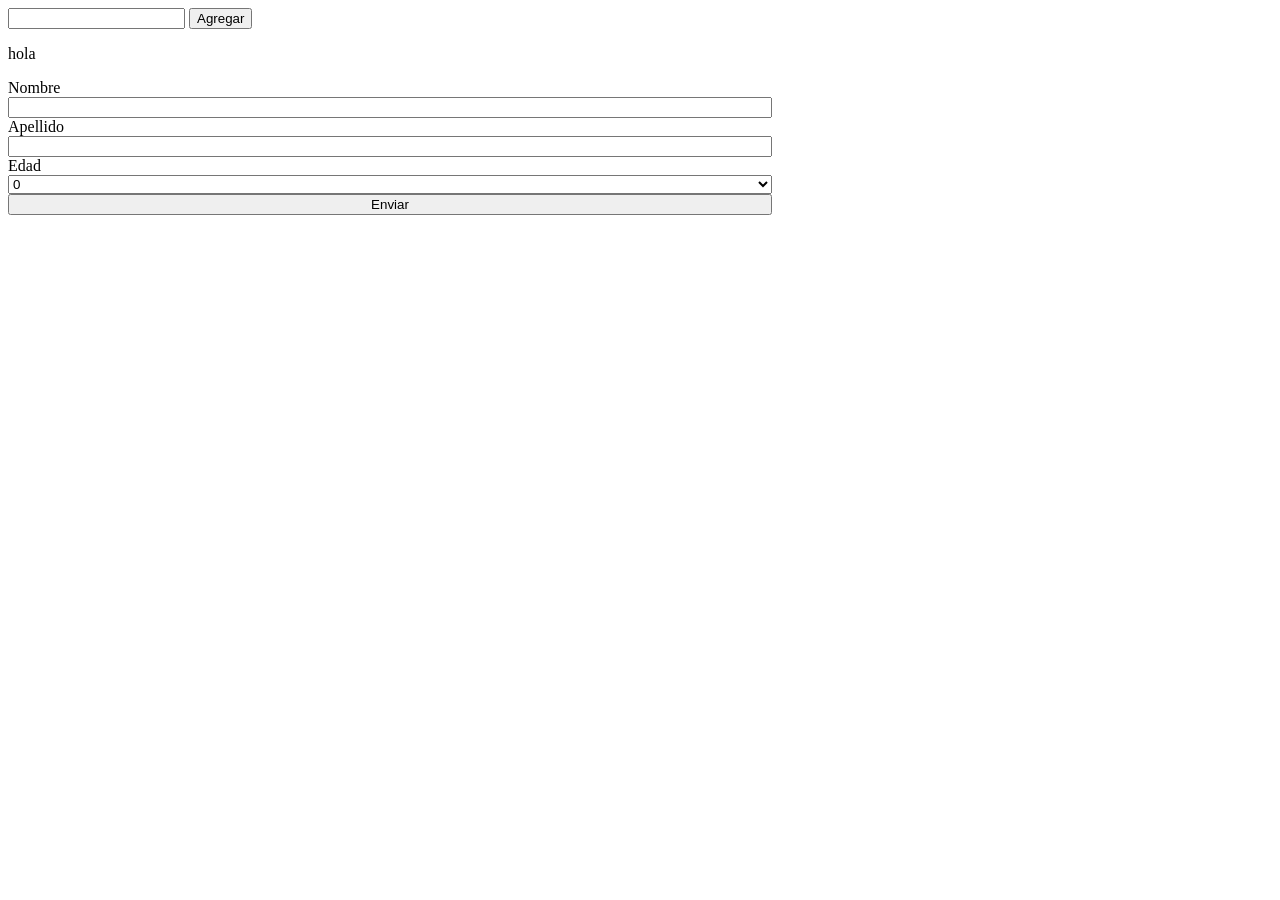
<file: teoria/index.html>
<!DOCTYPE html>
<html lang="en">
<head>
    <link rel="stylesheet" href="style.css">
    <meta charset="UTF-8">
    <meta name="viewport" content="width=device-width, initial-scale=1.0">
    <title>Document</title>
</head>
<body>
        <input id = "nombres" type="text">
        <button id = "agregar" > Agregar </button>
        <ul id = "listaNombres">

        </ul>


    
    <p id = "parrafo"> que onda</p>
    <form action="" class = "formulario">
        <label for="nombreF">Nombre</label>
        <input type="text" id = "nombreF">
        <label for="apellidoF">Apellido</label>
        <input type="text" id = "apellidoF">
        <label for=""></label>
        <label for="edad">Edad</label>
        <select name="" id="edadF"></select>
        <button id = "botonF">Enviar</button>
    </form>
    <div id = "tarjetas">

    </div>
    <script src = "app.js"> </script>
</body>

</html>
</file>
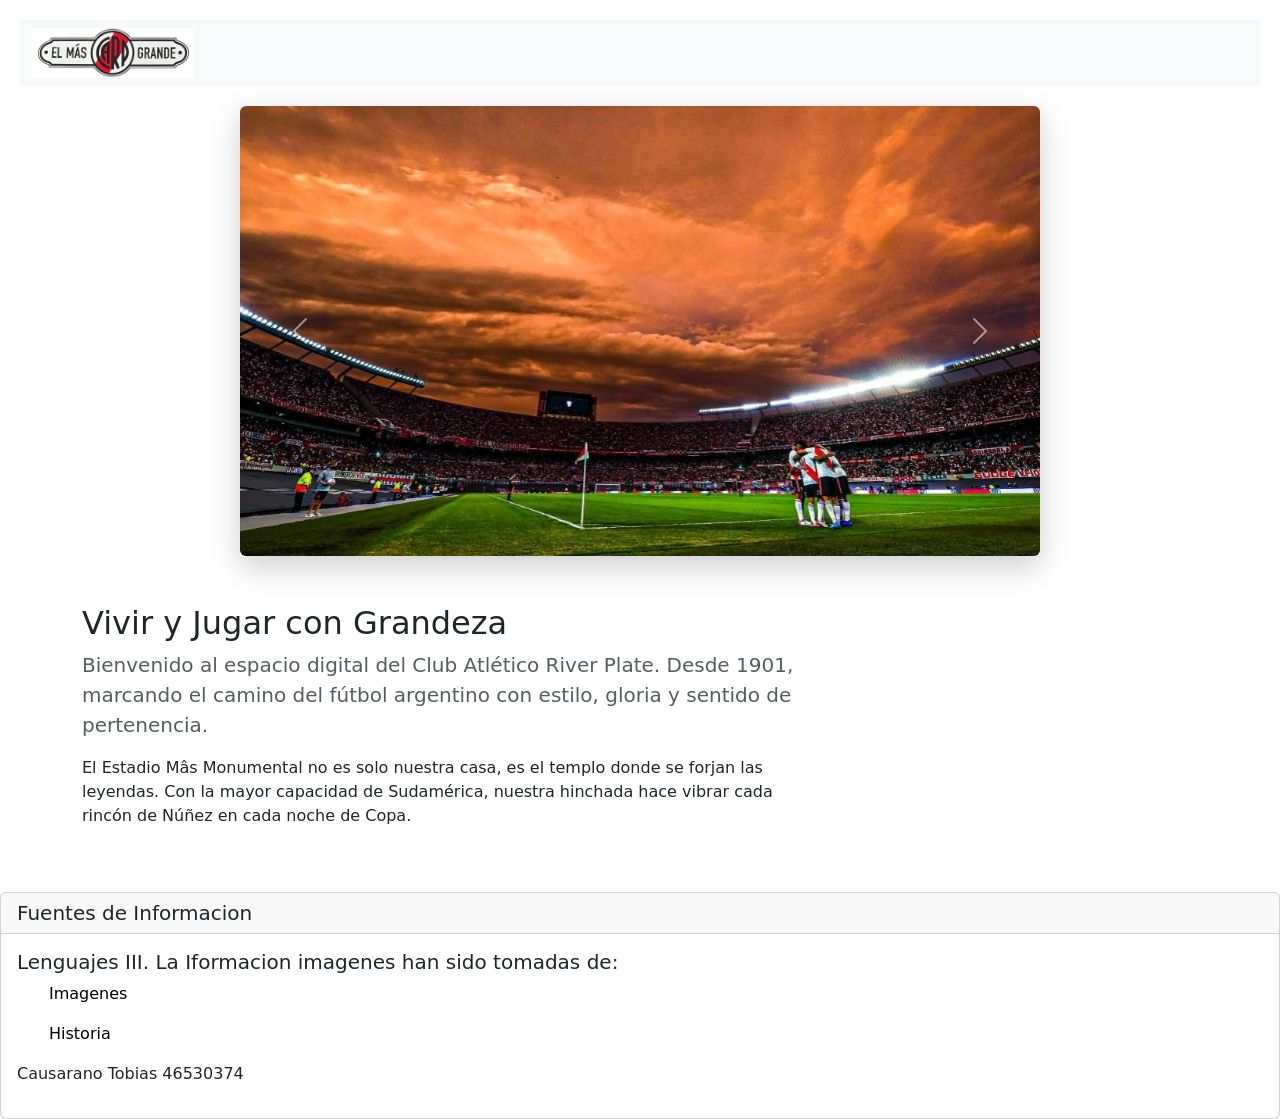
<file: TP 2/index.html>
<!DOCTYPE html>
<html lang="en">
<head>
    <meta charset="UTF-8">
    <meta name="viewport" content="width=device-width, initial-scale=1.0">
    <title>Document</title>
    <link href="https://cdn.jsdelivr.net/npm/bootstrap@5.3.8/dist/css/bootstrap.min.css" rel="stylesheet" integrity="sha384-sRIl4kxILFvY47J16cr9ZwB07vP4J8+LH7qKQnuqkuIAvNWLzeN8tE5YBujZqJLB" crossorigin="anonymous">
    <link rel="stylesheet" href="style.css">
</head>
<body>
    <nav class="navbar-principal">
        <nav class="navbar navbar-expand-lg bg-body-tertiary">
            <div class="container-fluid">
              <img src="imagenes/nav.jpeg" alt="">
              <button class="navbar-toggler" type="button" data-bs-toggle="collapse" data-bs-target="#navbarNav" aria-controls="navbarNav" aria-expanded="false" aria-label="Toggle navigation">
                <span class="navbar-toggler-icon"></span>
              </button>
              <div class="collapse navbar-collapse" id="navbarNav">

              </div>
            </div>
          </nav>
    </nav>
    <div class="carousel-principal">
        <div id="carouselExample" class="carousel slide">
            <div class="carousel-inner rounded">
              <div class="carousel-item active">
                <img src="imagenes/River1.jpeg" class="d-block w-100" alt="...">
              </div>
              <div class="carousel-item">
                <img src="imagenes/River3.jpeg" class="d-block w-100" alt="...">
              </div>
              <div class="carousel-item">
                <img src="imagenes/_.jpeg" class="d-block w-100" alt="...">
              </div>
            </div>
            <button class="carousel-control-prev" type="button" data-bs-target="#carouselExample" data-bs-slide="prev">
              <span class="carousel-control-prev-icon" aria-hidden="true"></span>
              <span class="visually-hidden">Previous</span>
            </button>
            <button class="carousel-control-next" type="button" data-bs-target="#carouselExample" data-bs-slide="next">
              <span class="carousel-control-next-icon" aria-hidden="true"></span>
              <span class="visually-hidden">Next</span>
            </button>
          </div>
    </div>
  <script src="https://cdn.jsdelivr.net/npm/bootstrap@5.3.8/dist/js/bootstrap.bundle.min.js" integrity="sha384-FKyoEForCGlyvwx9Hj09JcYn3nv7wiPVlz7YYwJrWVcXK/BmnVDxM+D2scQbITxI" crossorigin="anonymous"></script>
  <section class="container my-5">
    <div class="row align-items-center">
        <div class="col-md-8">
            <h2 class="river-title">Vivir y Jugar con Grandeza</h2>
            <p class="lead text-muted">
                Bienvenido al espacio digital del Club Atlético River Plate. Desde 1901, marcando el camino del fútbol argentino con estilo, gloria y sentido de pertenencia.
            </p>
            <p>
                El Estadio Mâs Monumental no es solo nuestra casa, es el templo donde se forjan las leyendas. Con la mayor capacidad de Sudamérica, nuestra hinchada hace vibrar cada rincón de Núñez en cada noche de Copa.
            </p>
        </div>
    </section>
    <footer>
        <div class="card">
            <h5 class="card-header">Fuentes de Informacion</h5>
            <div class="card-body">
              <h5 class="card-title">Lenguajes III. La Iformacion imagenes han sido tomadas de: </h5>
              <ul>
                <a href="https://ar.pinterest.com/">Imagenes</a>
              </ul>
              <ul>
                <a href="https://es.wikipedia.org/wiki/Club_Atl%C3%A9tico_River_Plate">Historia</a>
              </ul>
              <p>
                Causarano Tobias 46530374
              </p>
            </div>
          </div>
    </footer>
</body>
</html>
</file>
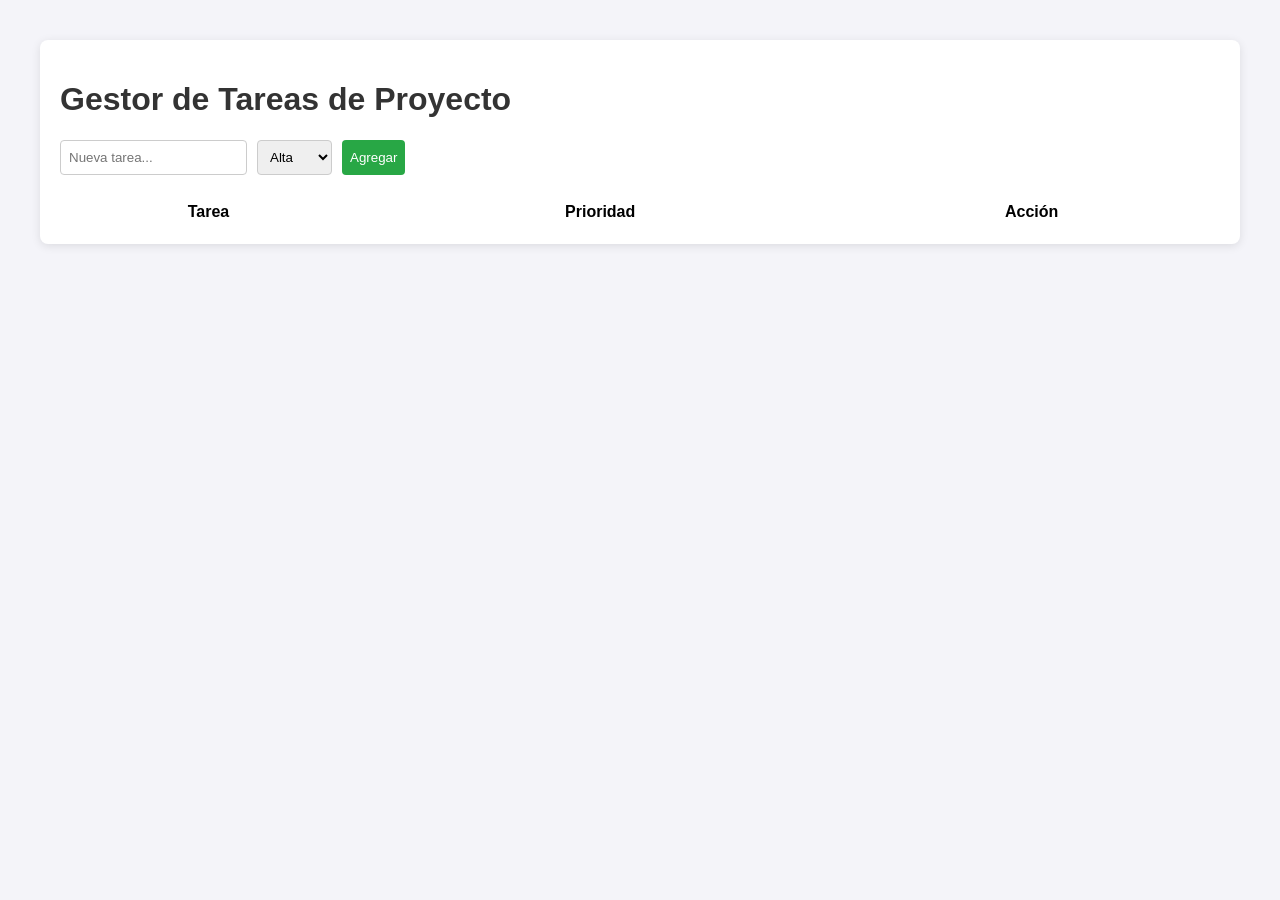
<file: practica/TP6/index.html>
<!DOCTYPE html>
<html lang="es">
<head>
    <meta charset="UTF-8">
    <title>TP6 - Ingeniería Informática</title>
    <link rel="stylesheet" href="https://cdn.datatables.net/1.13.6/css/jquery.dataTables.min.css">
    <style>
        body { font-family: 'Segoe UI', Tahoma, Geneva, Verdana, sans-serif; margin: 40px; background-color: #f4f4f9; }
        .container { background: white; padding: 20px; border-radius: 8px; box-shadow: 0 2px 10px rgba(0,0,0,0.1); }
        h1 { color: #333; transition: 0.3s; }
        .form-group { margin-bottom: 25px; display: flex; gap: 10px; }
        input, select, button { padding: 8px; border: 1px solid #ccc; border-radius: 4px; }
        button { cursor: pointer; background-color: #28a745; color: white; border: none; }
        button:hover { background-color: #218838; }
        .btn-eliminar { background-color: #dc3545; }
        .btn-eliminar:hover { background-color: #c82333; }
    </style>
</head>
<body>

    <div class="container">
        <h1 id="mainTitle">Gestor de Tareas de Proyecto</h1>

        <div class="form-group">
            <input type="text" id="taskName" placeholder="Nueva tarea...">
            <select id="taskPriority">
                <option value="Alta">Alta</option>
                <option value="Media">Media</option>
                <option value="Baja">Baja</option>
            </select>
            <button id="addBtn">Agregar</button>
        </div>

        <table id="tablaTareas" class="display" style="width:100%">
            <thead>
                <tr>
                    <th>Tarea</th>
                    <th>Prioridad</th>
                    <th>Acción</th>
                </tr>
            </thead>
            <tbody>
            </tbody>
        </table>
    </div>

    <script src="https://code.jquery.com/jquery-3.7.1.min.js"></script>
    <script src="https://cdn.datatables.net/1.13.6/js/jquery.dataTables.min.js"></script>
    <script src="script.js"></script>
</body>
</file>
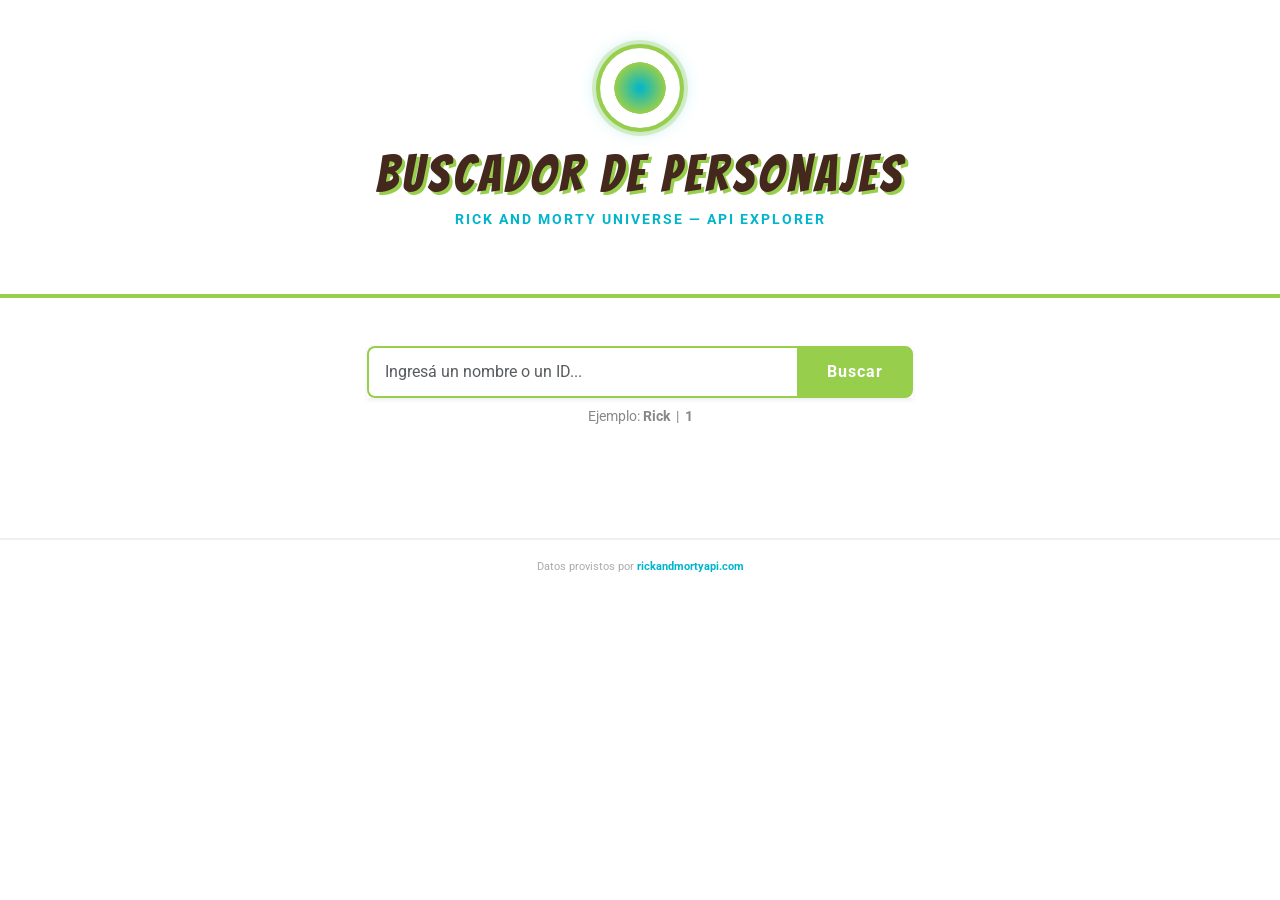
<file: practica/TP7/index.html>
<!DOCTYPE html>
<!--
    DOCTYPE le indica al navegador que este documento usa HTML5.
    Sin esta declaración, el navegador entra en "quirks mode"
    y puede renderizar la página de forma incorrecta.
-->
<html lang="es">
<head>
    <meta charset="UTF-8">
    <!--
        charset="UTF-8": define la codificación de caracteres.
        Permite mostrar tildes, ñ y símbolos especiales correctamente.
    -->

    <meta name="viewport" content="width=device-width, initial-scale=1.0">
    <!--
        viewport: hace que la página sea responsive (adaptable a distintos tamaños de pantalla).
        width=device-width → el ancho se adapta al dispositivo.
        initial-scale=1.0 → sin zoom inicial en móviles.
    -->

    <title>Buscador de Personajes - Rick and Morty</title>

    <!--
        Bootstrap 5: framework CSS que provee clases utilitarias (grid, colores,
        espaciado, componentes como botones, spinners, cards, etc.).
        Se carga desde un CDN (Content Delivery Network) sin necesidad de descargarlo.
    -->
    <link href="https://cdn.jsdelivr.net/npm/bootstrap@5.3.0/dist/css/bootstrap.min.css" rel="stylesheet">

    <!--
        Google Fonts: importa dos tipografías externas.
        - Bangers: estilo cómic, usada en títulos para el look de Rick and Morty.
        - Roboto: tipografía moderna y legible para el cuerpo del texto.
    -->
    <link href="https://fonts.googleapis.com/css2?family=Bangers&family=Roboto:wght@400;700&display=swap" rel="stylesheet">

    <!--
        Hoja de estilos propia del proyecto.
        Siempre se coloca DESPUÉS de Bootstrap para poder sobrescribir sus estilos.
    -->
    <link rel="stylesheet" href="styles.css">
</head>
<body>

    <!--
        HEADER: zona superior de la página.
        Las clases de Bootstrap aplicadas:
        - text-center → centra el contenido horizontalmente.
        - py-5 → padding (relleno) vertical de 3rem arriba y abajo.
        La clase "rm-header" es propia y está definida en styles.css.
    -->
    <header class="rm-header text-center py-5">

        <!--
            Elemento decorativo: el anillo de portal animado.
            No tiene contenido propio; su apariencia completa se define
            en CSS usando propiedades como border-radius, box-shadow y @keyframes.
            - mx-auto → lo centra horizontalmente (margin auto en eje X).
            - mb-3 → margen inferior de 1rem.
        -->
        <div class="portal-ring mx-auto mb-3"></div>

        <!-- Título principal de la página -->
        <h1 class="titulo-principal">Buscador de Personajes</h1>

        <!--
            &mdash; es una entidad HTML que representa el guión largo —.
            Se usan entidades para caracteres especiales que podrían
            confundirse con código HTML.
        -->
        <p class="subtitulo">Rick and Morty Universe &mdash; API Explorer</p>
    </header>

    <!--
        MAIN: contenido principal de la página.
        - container → clase Bootstrap que centra el contenido y le da un ancho máximo.
        - py-5 → padding vertical.
    -->
    <main class="container py-5">

        <!--
            Sistema de GRILLA de Bootstrap (Grid System):
            Bootstrap divide la pantalla en 12 columnas.
            - row → fila del grid.
            - justify-content-center → centra los elementos hijos en la fila.
            - mb-5 → margen inferior.
        -->
        <div class="row justify-content-center mb-5">

            <!--
                col-md-6 → esta columna ocupa 6 de las 12 columnas (la mitad del ancho)
                pero SOLO en pantallas medianas o más grandes (≥768px).
                En pantallas pequeñas ocupa el 100% del ancho automáticamente.
            -->
            <div class="col-md-6">

                <!--
                    input-group: componente Bootstrap que une un input con un botón
                    visualmente, sin espacio entre ellos.
                    - shadow-sm → sombra pequeña para dar profundidad.
                -->
                <div class="input-group shadow-sm">

                    <!--
                        Campo de texto donde el usuario escribe el nombre o ID.
                        Atributos importantes:
                        - id="busqueda" → identificador único; JavaScript lo usa para
                          obtener el valor con getElementById('busqueda').
                        - type="text" → campo de texto libre.
                        - placeholder → texto guía que desaparece al escribir.
                        - aria-label → mejora la accesibilidad para lectores de pantalla.
                        - form-control → clase Bootstrap que estiliza el input.
                    -->
                    <input
                        type="text"
                        id="busqueda"
                        class="form-control input-busqueda"
                        placeholder="Ingresá un nombre o un ID..."
                        aria-label="Buscar personaje"
                    >

                    <!--
                        Botón de búsqueda.
                        - id="btnBuscar" → JavaScript escucha el clic sobre este elemento.
                        - btn → clase base Bootstrap para botones.
                        - btn-buscar → clase propia definida en styles.css.
                    -->
                    <button class="btn btn-buscar" id="btnBuscar" >Buscar</button>
                </div>

                <!-- Texto de ayuda debajo del buscador -->
                <p class="hint-text mt-2 text-center">
                    <!--
                        &nbsp; es un espacio en blanco que no se colapsa.
                        Se usa para separar visualmente elementos en línea.
                    -->
                    Ejemplo: <strong>Rick</strong> &nbsp;|&nbsp; <strong>1</strong>
                </p>
            </div>
        </div>

        <!--
            DIV RESULTADO: aquí JavaScript inyectará dinámicamente
            la card del personaje (o los mensajes de error).
            Empieza vacío a propósito; su contenido cambia en tiempo real
            usando la propiedad innerHTML desde script.js.
            El id="resultado" es el punto de anclaje que usa JavaScript.
        -->
        <div id="resultado" class="row justify-content-center"></div>
    </main>

    <!-- Pie de página con crédito a la API utilizada -->
    <footer class="rm-footer text-center py-3">
        <!-- target="_blank" abre el enlace en una pestaña nueva del navegador -->
        <small>Datos provistos por <a href="https://rickandmortyapi.com" target="_blank">rickandmortyapi.com</a></small>
    </footer>

    <!--
        Los scripts se colocan al FINAL del body, justo antes de la etiqueta de cierre del body.
        Razón: el navegador parsea el HTML de arriba hacia abajo. Si los scripts
        estuvieran en el <head>, intentarían acceder a elementos del DOM que
        todavía no fueron creados, produciendo errores.

        Orden de carga:
        1. Bootstrap JS (necesario para componentes interactivos de Bootstrap).
        2. jQuery (nuestra biblioteca auxiliar; script.js la puede usar).
        3. script.js (nuestro código; debe ir último porque depende de los anteriores).
    -->
    <script src="https://cdn.jsdelivr.net/npm/bootstrap@5.3.0/dist/js/bootstrap.bundle.min.js"></script>
    <script src="https://code.jquery.com/jquery-3.7.1.min.js"></script>
    <script src="script.js"></script>
</body>
</html>
</file>
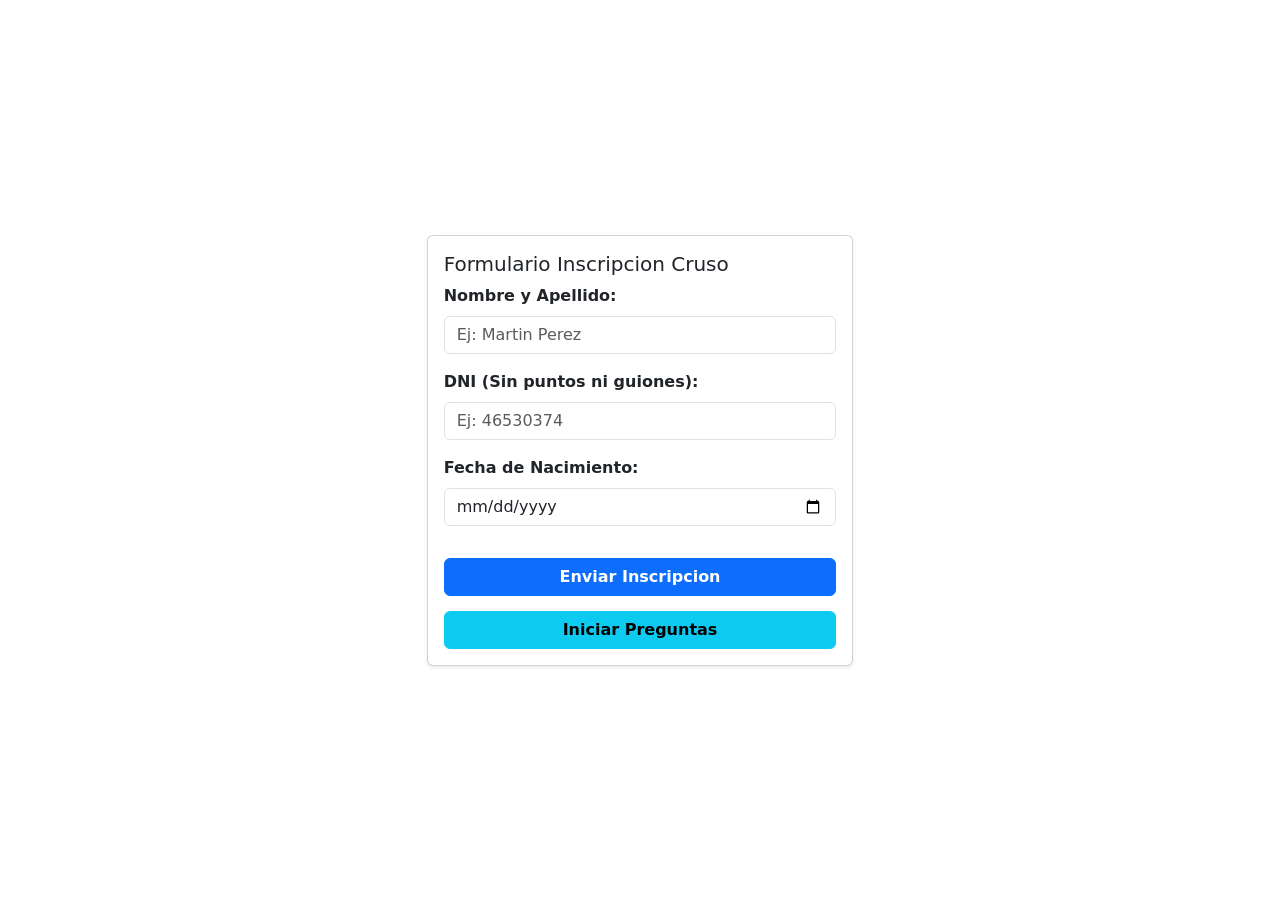
<file: teoria/Parcial/index.html>
<!DOCTYPE html>
<html lang="en">
<head>
    <meta charset="UTF-8">
    <meta name="viewport" content="width=device-width, initial-scale=1.0">
    <title>Parcial Lenguajes</title>
    <link href="https://cdn.jsdelivr.net/npm/bootstrap@5.3.8/dist/css/bootstrap.min.css" rel="stylesheet" integrity="sha384-sRIl4kxILFvY47J16cr9ZwB07vP4J8+LH7qKQnuqkuIAvNWLzeN8tE5YBujZqJLB" crossorigin="anonymous">
    <link rel="stylesheet" href="style.css">
</head>
<body class="fondo-pagina d-flex justify-content-center align-items-center min-vh-100">
    
    <div class="col-11 col-sm-8 col-md-6 col-lg-4">
        
        <div class="card shadow-sm">
            <div class="card-body">
                <h5 class="card-title">Formulario Inscripcion Cruso</h5>
            
                <form id="inscripcion">
                    <div class="campo-pregunta mb-3">
                        <label for="nombre" class="form-label fw-semibold">Nombre y Apellido:</label>
                        <input type="text" id="nombre" name="nombre" class="form-control" placeholder="Ej: Martin Perez">
                        <span id="errorNombre" class="error-texto d-block text-danger small mt-1"></span>
                    </div>
                    
                    <div class="inscripcion mb-3">
                        <label for="dni" class="form-label fw-semibold">DNI (Sin puntos ni guiones):</label>
                        <input type="text" id="dni" name="dni" class="form-control" placeholder="Ej: 46530374">
                        <span id="errorDni" class="error-texto d-block text-danger small mt-1"></span>
                    </div>
                    
                    <div class="inscripcion mb-4">
                        <label for="fechaNac" class="form-label fw-semibold">Fecha de Nacimiento:</label>
                        <input type="date" id="fechaNac" name="fechaNac" class="form-control">
                        <span id="errorFecha" class="error-texto d-block text-danger small mt-1"></span>
                    </div>
                    
                    <button type="submit" id="btnEnviar" class="btn btn-primary w-100 fw-bold mt-2">Enviar Inscripcion</button>
                </form>

                <div id="mensaje-exito" class="exito-texto"></div>

                <div class="preguntas-progresivas">
                    <button type="button" id="btnPreguntas" class="btn btn-info w-100 fw-bold"> Iniciar Preguntas</button>
                </div>
                
                <div id="resultados-preguntas" class="contenedor-preguntas-progre"></div>
            </div> </div> </div> <script src="script.js"></script>    
</body>
</html>
</file>
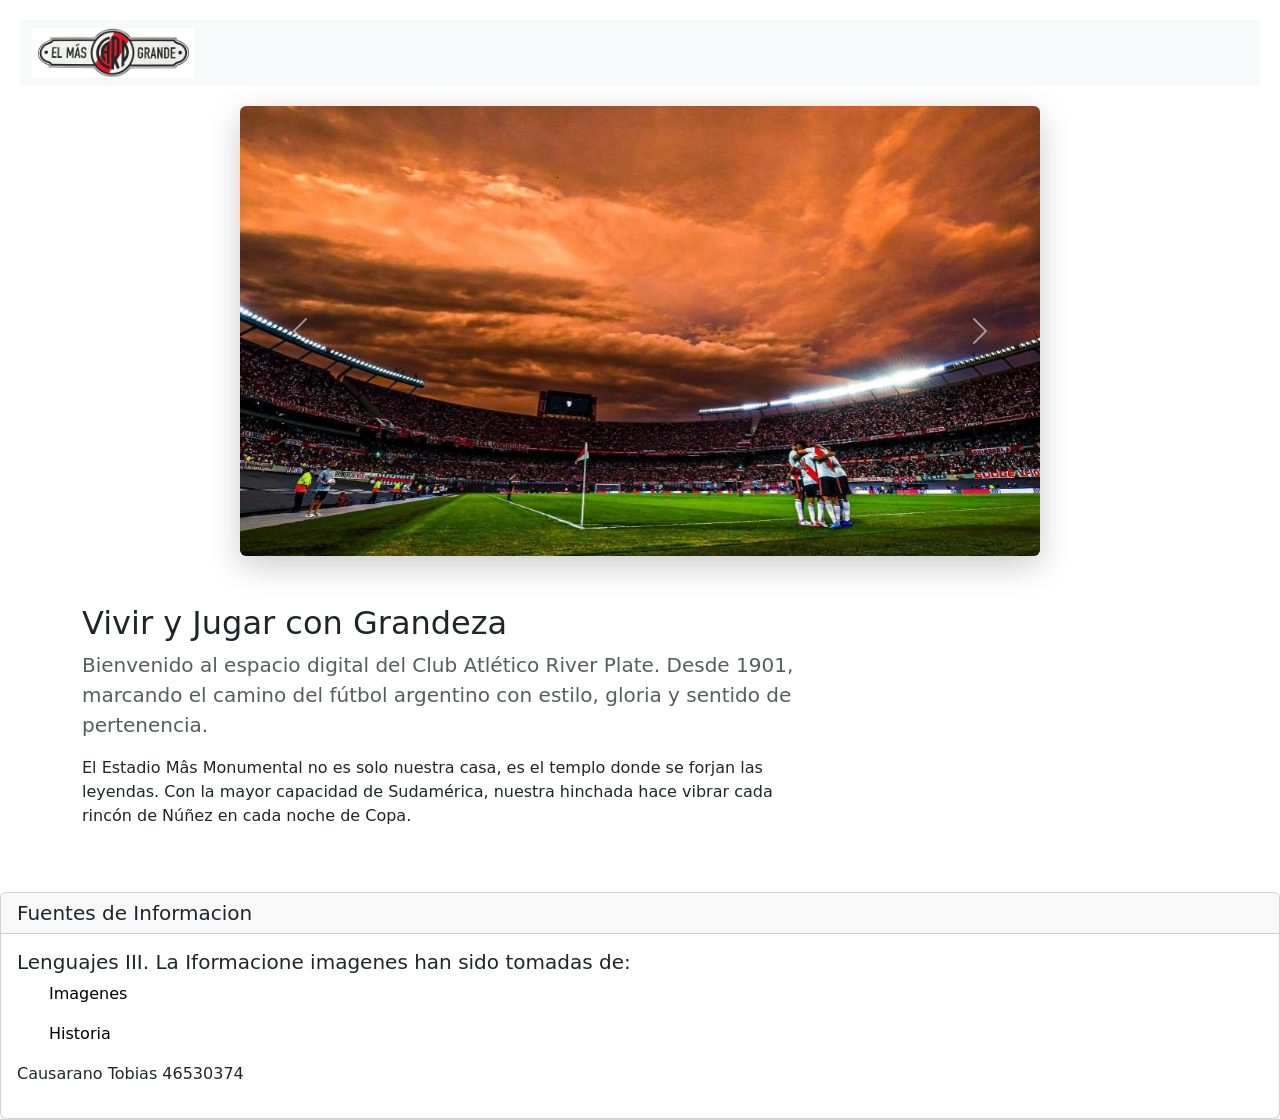
<file: TP 2/idex.html>
<!DOCTYPE html>
<html lang="en">
<head>
    <meta charset="UTF-8">
    <meta name="viewport" content="width=device-width, initial-scale=1.0">
    <title>Document</title>
    <link href="https://cdn.jsdelivr.net/npm/bootstrap@5.3.8/dist/css/bootstrap.min.css" rel="stylesheet" integrity="sha384-sRIl4kxILFvY47J16cr9ZwB07vP4J8+LH7qKQnuqkuIAvNWLzeN8tE5YBujZqJLB" crossorigin="anonymous">
    <link rel="stylesheet" href="../TP 2/style.css">
</head>
<body>
    <nav class="navbar-principal">
        <nav class="navbar navbar-expand-lg bg-body-tertiary">
            <div class="container-fluid">
              <img src="../TP 2/imagenes/nav.jpeg" alt="">
              <button class="navbar-toggler" type="button" data-bs-toggle="collapse" data-bs-target="#navbarNav" aria-controls="navbarNav" aria-expanded="false" aria-label="Toggle navigation">
                <span class="navbar-toggler-icon"></span>
              </button>
              <div class="collapse navbar-collapse" id="navbarNav">

              </div>
            </div>
          </nav>
    </nav>
    <div class="carousel-principal">
        <div id="carouselExample" class="carousel slide">
            <div class="carousel-inner rounded">
              <div class="carousel-item active">
                <img src="../TP 2/imagenes/River1.jpeg" class="d-block w-100" alt="...">
              </div>
              <div class="carousel-item">
                <img src="../TP 2/imagenes/River3.jpeg" class="d-block w-100" alt="...">
              </div>
              <div class="carousel-item">
                <img src="../TP 2/imagenes/_.jpeg" class="d-block w-100" alt="...">
              </div>
            </div>
            <button class="carousel-control-prev" type="button" data-bs-target="#carouselExample" data-bs-slide="prev">
              <span class="carousel-control-prev-icon" aria-hidden="true"></span>
              <span class="visually-hidden">Previous</span>
            </button>
            <button class="carousel-control-next" type="button" data-bs-target="#carouselExample" data-bs-slide="next">
              <span class="carousel-control-next-icon" aria-hidden="true"></span>
              <span class="visually-hidden">Next</span>
            </button>
          </div>
    </div>
  <script src="https://cdn.jsdelivr.net/npm/bootstrap@5.3.8/dist/js/bootstrap.bundle.min.js" integrity="sha384-FKyoEForCGlyvwx9Hj09JcYn3nv7wiPVlz7YYwJrWVcXK/BmnVDxM+D2scQbITxI" crossorigin="anonymous"></script>
  <section class="container my-5">
    <div class="row align-items-center">
        <div class="col-md-8">
            <h2 class="river-title">Vivir y Jugar con Grandeza</h2>
            <p class="lead text-muted">
                Bienvenido al espacio digital del Club Atlético River Plate. Desde 1901, marcando el camino del fútbol argentino con estilo, gloria y sentido de pertenencia.
            </p>
            <p>
                El Estadio Mâs Monumental no es solo nuestra casa, es el templo donde se forjan las leyendas. Con la mayor capacidad de Sudamérica, nuestra hinchada hace vibrar cada rincón de Núñez en cada noche de Copa.
            </p>
        </div>
    </section>
    <footer>
        <div class="card">
            <h5 class="card-header">Fuentes de Informacion</h5>
            <div class="card-body">
              <h5 class="card-title">Lenguajes III. La Iformacione imagenes han sido tomadas de: </h5>
              <ul>
                <a href="https://ar.pinterest.com/">Imagenes</a>
              </ul>
              <ul>
                <a href="https://es.wikipedia.org/wiki/Club_Atl%C3%A9tico_River_Plate">Historia</a>
              </ul>
              <p>
                Causarano Tobias 46530374
              </p>
            </div>
          </div>
    </footer>
</body>
</html>
</file>
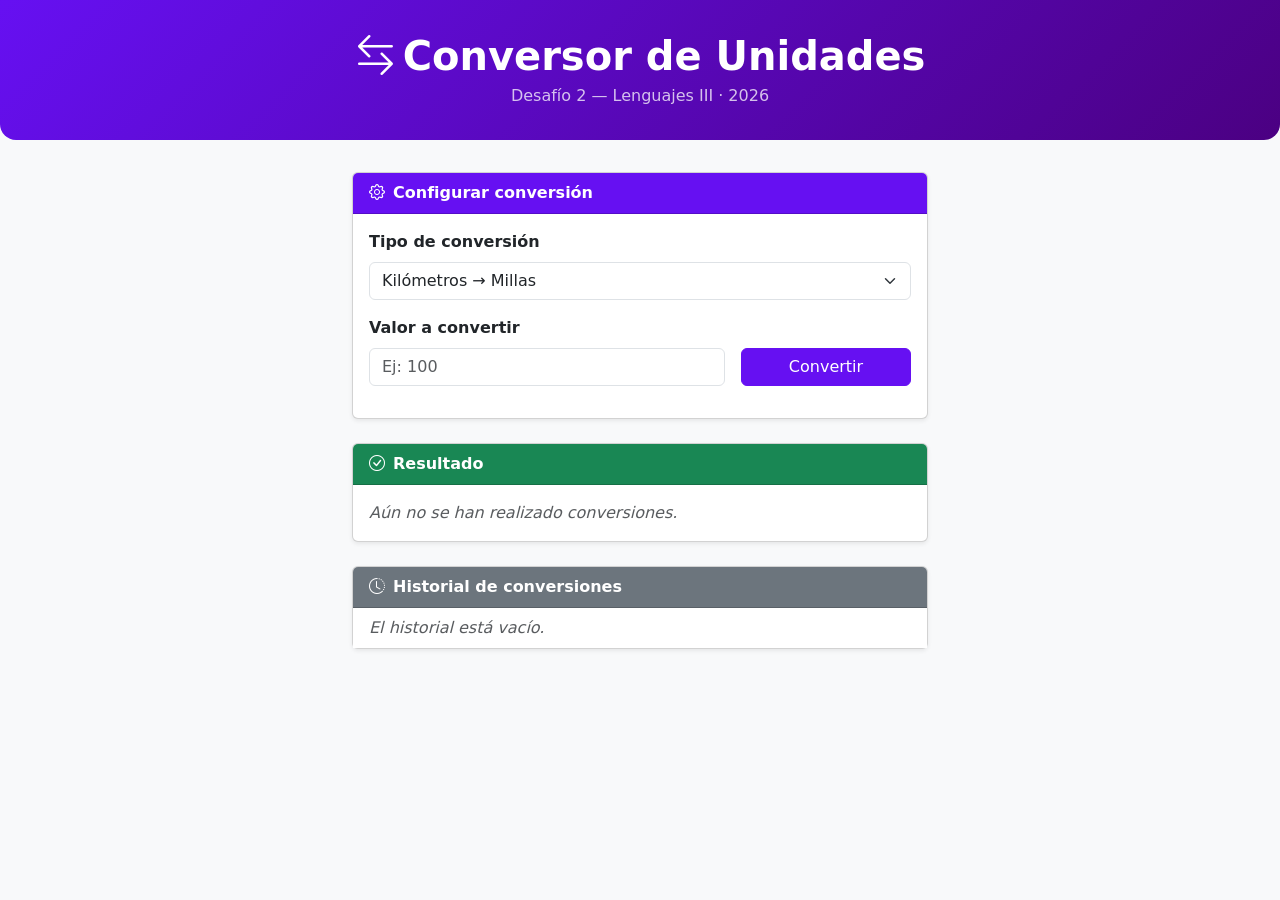
<file: practica/TP8-Repaso/desafio2.html>
<!DOCTYPE html>
<html lang="es">
<head>
  <meta charset="UTF-8">
  <meta name="viewport" content="width=device-width, initial-scale=1.0">
  <title>Desafío 2 — Conversor de Unidades</title>
  <link href="https://cdn.jsdelivr.net/npm/bootstrap@5.3.3/dist/css/bootstrap.min.css" rel="stylesheet">
  <link href="https://cdn.jsdelivr.net/npm/bootstrap-icons@1.11.3/font/bootstrap-icons.min.css" rel="stylesheet">
  <style>
    body { background-color: #f8f9fa; }
    .header-box {
      background: linear-gradient(135deg, #6610f2, #4b0082);
      color: white;
      border-radius: 0 0 1rem 1rem;
      padding: 2rem 1rem;
      margin-bottom: 2rem;
    }
  </style>
</head>
<body>

  <div class="header-box text-center">
    <h1 class="fw-bold mb-1"><i class="bi bi-arrow-left-right me-2"></i>Conversor de Unidades</h1>
    <p class="mb-0 opacity-75">Desafío 2 — Lenguajes III · 2026</p>
  </div>

  <div class="container" style="max-width: 600px;">
    <div class="card shadow-sm mb-4">
      <div class="card-header bg-purple text-white fw-semibold" style="background-color: #6610f2;">
        <i class="bi bi-gear me-2"></i>Configurar conversión
      </div>
      <div class="card-body">
        <div class="row g-3">
          <div class="col-12">
            <label for="tipoConversion" class="form-label fw-semibold">Tipo de conversión</label>
            <select id="tipoConversion" class="form-select">
              <option value="1">Kilómetros → Millas</option>
              <option value="2">Millas → Kilómetros</option>
              <option value="3">Kilogramos → Libras</option>
              <option value="4">Libras → Kilogramos</option>
              <option value="5">Celsius → Fahrenheit</option>
              <option value="6">Fahrenheit → Celsius</option>
              <option value="7">Metros → Pies</option>
            </select>
          </div>
          <div class="col-md-8">
            <label for="valor" class="form-label fw-semibold">Valor a convertir</label>
            <input type="number" id="valor" class="form-control" placeholder="Ej: 100" step="any">
          </div>
          <div class="col-md-4 d-flex align-items-end">
            <button class="btn btn-primary w-100" style="background-color: #6610f2; border-color: #6610f2;" onclick="convertir()">
              Convertir
            </button>
          </div>
        </div>
        <div id="error" class="mt-3"></div>
      </div>
    </div>

    <div class="card shadow-sm mb-4">
      <div class="card-header bg-success text-white fw-semibold">
        <i class="bi bi-check-circle me-2"></i>Resultado
      </div>
      <div class="card-body">
        <div id="resultado" class="text-muted fst-italic">
          Aún no se han realizado conversiones.
        </div>
      </div>
    </div>

    <div class="card shadow-sm mb-5">
      <div class="card-header bg-secondary text-white fw-semibold">
        <i class="bi bi-clock-history me-2"></i>Historial de conversiones
      </div>
      <div class="card-body p-0">
        <ul id="listaHistorial" class="list-group list-group-flush">
          <li class="list-group-item text-muted fst-italic">El historial está vacío.</li>
        </ul>
      </div>
    </div>
  </div>

  <script src="desafio2.js"></script>
</body>
</html>
</file>
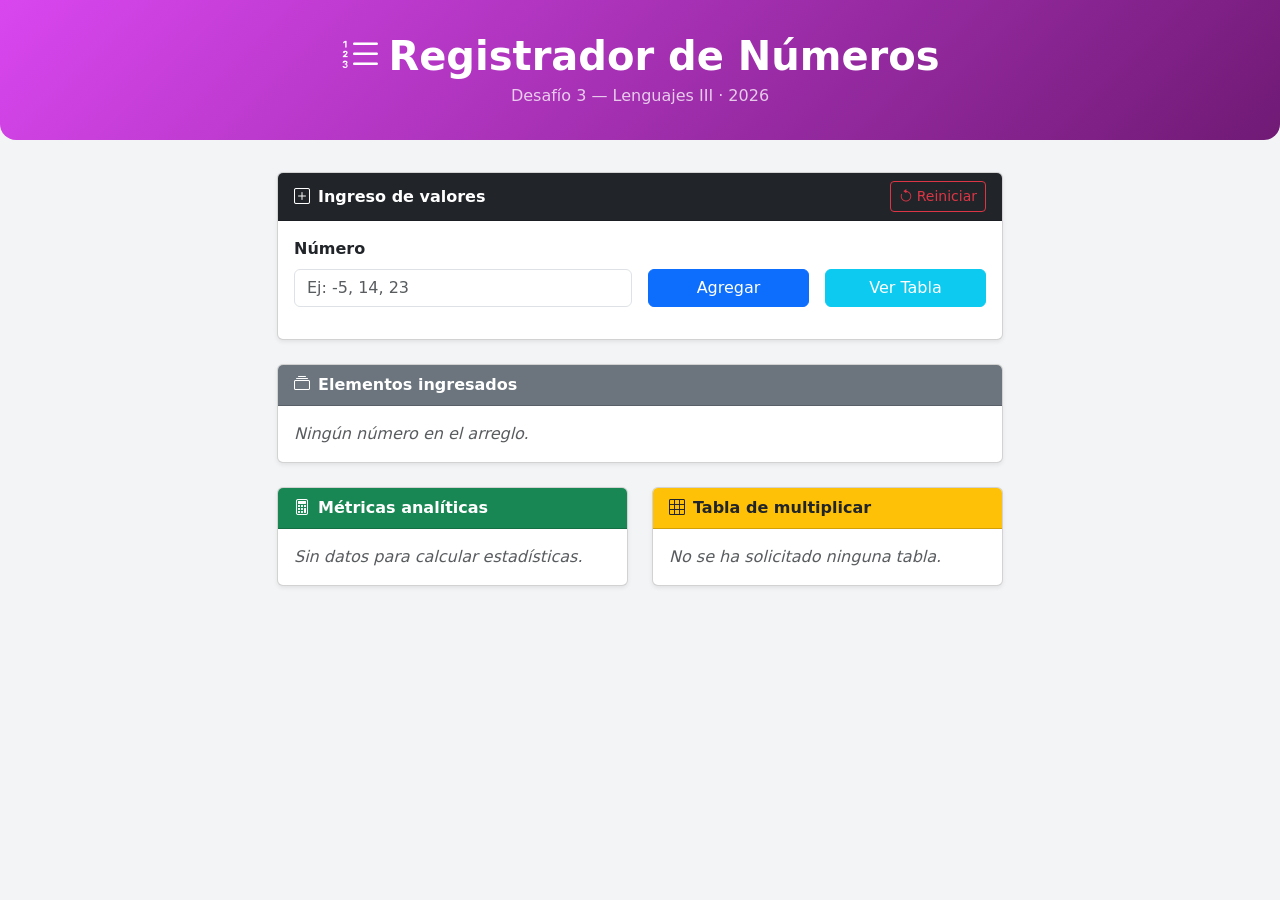
<file: practica/TP8-Repaso/desafio3.html>
<!DOCTYPE html>
<html lang="es">
<head>
  <meta charset="UTF-8">
  <meta name="viewport" content="width=device-width, initial-scale=1.0">
  <title>Desafío 3 — Registrador Estadístico</title>
  <link href="https://cdn.jsdelivr.net/npm/bootstrap@5.3.3/dist/css/bootstrap.min.css" rel="stylesheet">
  <link href="https://cdn.jsdelivr.net/npm/bootstrap-icons@1.11.3/font/bootstrap-icons.min.css" rel="stylesheet">
  <style>
    body { background-color: #f3f4f6; }
    .page-title {
      background: linear-gradient(135deg, #d946ef, #701a75);
      color: white;
      border-radius: 0 0 1rem 1rem;
      padding: 2rem 1rem;
      margin-bottom: 2rem;
    }
  </style>
</head>
<body>

  <div class="page-title text-center">
    <h1 class="fw-bold mb-1"><i class="bi bi-list-ol me-2"></i>Registrador de Números</h1>
    <p class="mb-0 opacity-75">Desafío 3 — Lenguajes III · 2026</p>
  </div>

  <div class="container pb-5" style="max-width: 750px;">
    <div class="card shadow-sm mb-4">
      <div class="card-header bg-dark text-white fw-semibold d-flex justify-content-between align-items-center">
        <span><i class="bi bi-plus-square me-2"></i>Ingreso de valores</span>
        <button class="btn btn-sm btn-outline-danger" onclick="reiniciar()">
          <i class="bi bi-arrow-counterclockwise me-1"></i>Reiniciar
        </button>
      </div>
      <div class="card-body">
        <div class="row g-3">
          <div class="col-md-6">
            <label for="numero" class="form-label fw-semibold">Número</label>
            <input type="number" id="numero" class="form-control" placeholder="Ej: -5, 14, 23" step="any">
          </div>
          <div class="col-md-3 d-flex align-items-end">
            <button class="btn btn-primary w-100" onclick="agregarNumero()">Agregar</button>
          </div>
          <div class="col-md-3 d-flex align-items-end">
            <button class="btn btn-info w-100 text-white" onclick="tablaMultiplicar()">Ver Tabla</button>
          </div>
        </div>
        <div id="error" class="mt-3"></div>
      </div>
    </div>

    <div class="card shadow-sm mb-4">
      <div class="card-header bg-secondary text-white fw-semibold">
        <i class="bi bi-collection me-2"></i>Elementos ingresados
      </div>
      <div class="card-body">
        <div id="listaNumeros" class="text-muted fst-italic">
          Ningún número en el arreglo.
        </div>
      </div>
    </div>

    <div class="row g-4">
      <div class="col-md-6">
        <div class="card shadow-sm h-100">
          <div class="card-header bg-success text-white fw-semibold">
            <i class="bi bi-calculator me-2"></i>Métricas analíticas
          </div>
          <div class="card-body">
            <div id="estadisticas" class="text-muted fst-italic">
              Sin datos para calcular estadísticas.
            </div>
          </div>
        </div>
      </div>

      <div class="col-md-6">
        <div class="card shadow-sm h-100">
          <div class="card-header bg-warning text-dark fw-semibold">
            <i class="bi bi-grid-3x3 me-2"></i>Tabla de multiplicar
          </div>
          <div class="card-body">
            <div id="tabla" class="text-muted fst-italic">
              No se ha solicitado ninguna tabla.
            </div>
          </div>
        </div>
      </div>
    </div>
  </div>

  <script src="desafio3.js"></script>
</body>
</html>
</file>
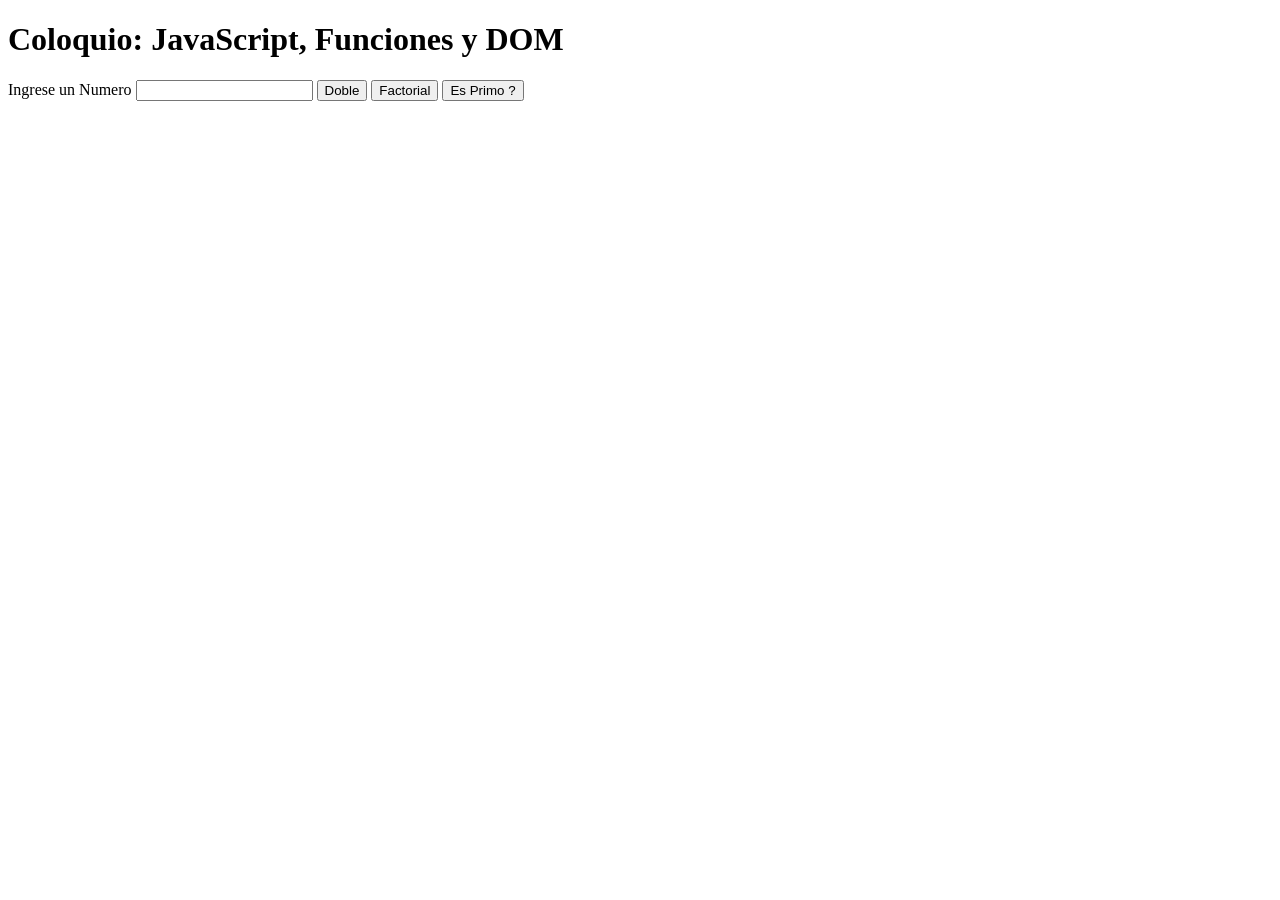
<file: teoria/Coloquio/idex.html>
<!DOCTYPE html>
<html lang="en">
<head>
    <meta charset="UTF-8">
    <meta name="viewport" content="width=device-width, initial-scale=1.0">
    <title>Coloquio</title>
</head>
<body>
    <h1>Coloquio: JavaScript, Funciones y DOM</h1>
    <label for="inputNumero">Ingrese un Numero</label>
    <input type="number" id="inputNumero">
    <button onclick="doble()">Doble</button>
    <button onclick="factorial()">Factorial</button>
    <button onclick="esPrimo()">Es Primo ?</button>
    <div>
        <p id="respuesta"></p>
    </div>
    <script src="script.js"></script>
</body>
</html>
</file>
<file: teoria/style.css>
.formulario{
    display: flex;
    flex-direction: column;
    
    padding-right: 500px
}
</file>
<file: TP 2/style.css>
.container-fluid img{
    height: 50px;
}
.navbar-principal{
    padding: 20px;
}
.carousel-principal{
    max-width: 800px; 
    margin: 0 auto;
    box-shadow: 0 10px 30px rgba(0,0,0,0.2);
    
}
.carousel-item{
    width: 100%;       
    height: 450px;     
    object-fit: cover; 
    object-position: center;

}
.container-texto{
    display: flex;
    align-items: center;
    justify-content: center;
}
a{
    text-decoration: none;
    color: black;
}
</file>
<file: practica/TP7/styles.css>
/*
 * ============================================================
 *  styles.css — Estilos del Buscador de Personajes
 *  Rick and Morty API  |  Cátedra Lenguajes III - 2026
 * ============================================================
 *
 *  Este archivo complementa a Bootstrap con estilos propios.
 *  Estructura del archivo:
 *   1. Importación de fuentes externas
 *   2. Variables CSS (Custom Properties)
 *   3. Estilos base del body
 *   4. Header y portal decorativo
 *   5. Buscador (input + botón)
 *   6. Card del personaje
 *   7. Mensajes de estado
 *   8. Footer
 * ============================================================
 */


/*
 * @import: importa una hoja de estilos externa dentro de este CSS.
 * Aquí descargamos dos fuentes de Google Fonts:
 * - Bangers: tipografía estilo cómic para los títulos.
 * - Roboto: tipografía limpia y moderna para el cuerpo del texto.
 *   wght@400;700 → cargamos solo los pesos 400 (normal) y 700 (negrita)
 *   para no descargar variantes innecesarias (optimización de rendimiento).
 */
@import url('https://fonts.googleapis.com/css2?family=Bangers&family=Roboto:wght@400;700&display=swap');


/* ─────────────────────────────────────────────────────────────
 *  VARIABLES CSS (Custom Properties)
 *
 *  :root es el selector del elemento raíz del documento (equivale a <html>).
 *  Declarar variables aquí las hace disponibles en TODO el archivo CSS.
 *
 *  Sintaxis de declaración: --nombre-variable: valor;
 *  Sintaxis de uso:         var(--nombre-variable)
 *
 *  Ventaja: si queremos cambiar un color, solo lo modificamos aquí,
 *  y el cambio se aplica en todos los lugares donde se usa esa variable.
 *  Es el principio DRY (Don't Repeat Yourself) aplicado a CSS.
 * ───────────────────────────────────────────────────────────── */
:root {
    --rm-green:   #97CE4C;  /* Verde icónico de Rick and Morty */
    --rm-blue:    #00B5CC;  /* Azul portal */
    --rm-dark:    #44281D;  /* Marrón oscuro para textos */
    --rm-alive:   #97CE4C;  /* Color para estado "Alive" */
    --rm-dead:    #E63946;  /* Color para estado "Dead" */
    --rm-unknown: #868e96;  /* Color para estado "unknown" */
}


/* ─── BASE ──────────────────────────────────────────────────── */
/*
 * Estilos globales del <body>.
 * - font-family: tipografía principal de todo el sitio. 'sans-serif' es
 *   el fallback: si Roboto no carga, el navegador usa la sans-serif del sistema.
 * - min-height: 100vh → el body ocupa al menos el 100% del alto de la pantalla,
 *   evitando que el footer quede "flotando" en páginas con poco contenido.
 */
body {
    background-color: #ffffff;
    font-family: 'Roboto', sans-serif;
    color: #333;
    min-height: 100vh;
}


/* ─── HEADER ────────────────────────────────────────────────── */
.rm-header {
    background-color: #ffffff;
    border-bottom: 4px solid var(--rm-green); /* Línea verde inferior como detalle */
    position: relative; /* Necesario para posicionar hijos con position: absolute */
    overflow: hidden;   /* Recorta cualquier elemento decorativo que se salga */
}


/*
 * PORTAL DECORATIVO: anillo animado que simula el portal del show.
 * No es una imagen; se construye completamente con CSS.
 *
 * border-radius: 50% → convierte el cuadrado (80x80px) en un círculo perfecto.
 *
 * background: radial-gradient(...) → degradado circular:
 *   - Del centro hacia afuera: azul (0%) → verde (45%) → transparente (46%)
 *   Esto crea el efecto de anillo hueco (el centro es visible).
 *
 * box-shadow: agrega múltiples sombras exteriores superpuestas (separadas por comas).
 *   Formato: offset-x offset-y blur spread color
 *   - 0 0 0 4px  → anillo sólido verde justo alrededor del círculo
 *   - 0 0 0 8px  → anillo más grande con opacidad reducida (rgba)
 *   - 0 0 20px   → resplandor difuso azul
 *
 * animation: hace referencia al @keyframes 'pulsar' definido abajo.
 *   3s → duración de cada ciclo
 *   ease-in-out → aceleración suave al inicio y final
 *   infinite → se repite indefinidamente
 */
.portal-ring {
    width: 80px;
    height: 80px;
    border-radius: 50%;
    background: radial-gradient(circle, #00B5CC 0%, #97CE4C 45%, transparent 46%);
    box-shadow:
        0 0 0 4px #97CE4C,
        0 0 0 8px rgba(151, 206, 76, 0.3),
        0 0 20px rgba(0, 181, 204, 0.4);
    animation: pulsar 3s ease-in-out infinite;
}

/*
 * @keyframes: define los estados de una animación CSS.
 * Aquí animamos el box-shadow para simular un pulso de luz.
 *
 * 0% y 100% → estado inicial y final (iguales para que el loop sea suave).
 * 50% → estado intermedio donde el resplandor es más grande e intenso.
 *
 * El navegador interpola automáticamente los valores entre estos estados,
 * creando la transición animada.
 */
@keyframes pulsar {
    0%, 100% { box-shadow: 0 0 0 4px #97CE4C, 0 0 0 8px rgba(151,206,76,.3), 0 0 20px rgba(0,181,204,.4); }
    50%       { box-shadow: 0 0 0 6px #97CE4C, 0 0 0 14px rgba(151,206,76,.2), 0 0 40px rgba(0,181,204,.6); }
}

.titulo-principal {
    font-family: 'Bangers', cursive;
    font-size: 3.2rem;
    letter-spacing: 4px;    /* Espaciado entre letras para estilo cómic */
    color: var(--rm-dark);
    /*
     * text-shadow: sombra del texto. Formato: offset-x offset-y blur color.
     * 3px 3px 0 → desplazamiento diagonal sin difuminado (efecto retro/cómic).
     */
    text-shadow: 3px 3px 0 var(--rm-green);
    margin-bottom: 4px;
}

.subtitulo {
    color: var(--rm-blue);
    font-weight: 700;
    font-size: 0.85rem;
    letter-spacing: 2px;
    text-transform: uppercase; /* Convierte el texto a mayúsculas por CSS, sin tocar el HTML */
}


/* ─── BUSCADOR ──────────────────────────────────────────────── */
.input-busqueda {
    border: 2px solid var(--rm-green);
    border-right: none; /* Elimina el borde derecho para que se fusione con el botón */
    border-radius: 8px 0 0 8px !important;
    /*
     * border-radius con 4 valores: superior-izq, superior-der, inferior-der, inferior-izq.
     * Solo redondeamos la esquina izquierda del input.
     * !important sobrescribe la especificidad de Bootstrap, que también define border-radius.
     */
    padding: 12px 16px;
    font-size: 1rem;
    /*
     * transition: suaviza el cambio de la propiedad border-color en 0.2 segundos.
     * Sin esto, el cambio sería instantáneo (brusco) al enfocar el campo.
     */
    transition: border-color 0.2s;
}

/*
 * Pseudo-clase :focus: se activa cuando el usuario hace clic en el input
 * o navega hasta él con la tecla Tab.
 * Cambiamos el borde a azul para indicar que el campo está activo.
 * box-shadow agrega un resplandor sutil alrededor del input.
 */
.input-busqueda:focus {
    border-color: var(--rm-blue);
    box-shadow: 0 0 0 0.2rem rgba(0, 181, 204, 0.25);
}

.btn-buscar {
    background-color: var(--rm-green);
    color: #fff;
    font-weight: 700;
    border: 2px solid var(--rm-green);
    border-radius: 0 8px 8px 0 !important; /* Solo redondeamos la esquina derecha */
    padding: 12px 28px;
    letter-spacing: 1px;
    font-size: 1rem;
    /* transition con múltiples propiedades separadas por coma */
    transition: background-color 0.25s, border-color 0.25s;
}

/*
 * :hover → cuando el cursor está encima del botón.
 * :focus → cuando el botón está seleccionado por teclado (Tab).
 * Listamos ambas pseudo-clases juntas porque queremos el mismo estilo en los dos casos.
 */
.btn-buscar:hover,
.btn-buscar:focus {
    background-color: var(--rm-blue);
    border-color: var(--rm-blue);
    color: #fff;
}

.hint-text {
    font-size: 0.85rem;
    color: #888;
}


/* ─── CARD DEL PERSONAJE ────────────────────────────────────── */
/*
 * Estilo base de la card. Nótese que NO tiene borde de color aquí;
 * el color del borde superior se define en las clases .alive, .dead, .unknown
 * que se agregan DINÁMICAMENTE desde JavaScript (classList / innerHTML).
 */
.personaje-card {
    background: #fff;
    border-radius: 14px;
    overflow: hidden;   /* Recorta la imagen para que respete el border-radius de la card */
    box-shadow: 0 6px 24px rgba(0, 0, 0, 0.10);
    width: 340px;
    border-top: 6px solid var(--rm-unknown); /* Color por defecto: gris */
    /*
     * transition en múltiples propiedades: cuando la card cambia de posición
     * (al hacer hover) o de sombra, el cambio se anima suavemente en 0.25s.
     */
    transition: transform 0.25s ease, box-shadow 0.25s ease;
}

/*
 * :hover → al pasar el cursor sobre la card, la "levantamos" 6px hacia arriba
 * usando transform: translateY (traslación en el eje Y).
 * Valores negativos van hacia arriba. Combinado con más sombra, da efecto 3D.
 */
.personaje-card:hover {
    transform: translateY(-6px);
    box-shadow: 0 12px 36px rgba(0, 0, 0, 0.15);
}

/*
 * Clases de estado: modifican SOLO el color del borde superior de la card.
 * Estas clases se agregan al elemento en JavaScript según el status del personaje.
 * Patrón de diseño: clase base (.personaje-card) + clase modificadora (.alive, .dead, .unknown).
 * Esto se llama patrón BEM (Block Element Modifier) en CSS.
 */
.personaje-card.alive   { border-top-color: var(--rm-alive);   }
.personaje-card.dead    { border-top-color: var(--rm-dead);    }
.personaje-card.unknown { border-top-color: var(--rm-unknown); }

.card-img-personaje {
    width: 100%;
    height: 300px;
    /*
     * object-fit: cover → la imagen cubre todo el espacio disponible
     * manteniendo sus proporciones (aspect ratio). Si la imagen es más grande,
     * la recorta. Evita que la imagen se deforme.
     */
    object-fit: cover;
    display: block; /* Elimina el espacio inferior que dejan las imágenes en línea por defecto */
}

.card-body-rm {
    padding: 1.4rem 1.6rem 1.6rem; /* top | lados | bottom */
}

.card-nombre {
    font-family: 'Bangers', cursive;
    font-size: 2rem;
    letter-spacing: 1.5px;
    color: var(--rm-dark);
    line-height: 1; /* Interlineado ajustado para títulos grandes */
    margin-bottom: 8px;
}


/* ─── BADGE DE ESTADO ───────────────────────────────────────── */
/*
 * El badge es la "pastilla" de color que muestra el estado del personaje.
 *
 * display: inline-flex → permite usar flexbox en un elemento en línea.
 * align-items: center → centra el punto y el texto verticalmente.
 * gap: 6px → espacio entre el punto (::before) y el texto.
 * border-radius: 20px → con un valor grande en relación al tamaño,
 *                       produce bordes completamente redondeados (forma de píldora).
 */
.badge-estado {
    display: inline-flex;
    align-items: center;
    gap: 6px;
    padding: 4px 14px;
    border-radius: 20px;
    font-size: 0.78rem;
    font-weight: 700;
    color: #fff;
    letter-spacing: 0.5px;
}

/*
 * ::before: pseudo-elemento que inserta contenido ANTES del contenido real del elemento.
 * Aquí creamos el pequeño punto de color dentro del badge.
 * content: '' → es obligatorio declarar content para que el pseudo-elemento exista,
 *               aunque esté vacío; su apariencia viene de width, height y border-radius.
 */
.badge-estado::before {
    content: '';
    display: inline-block;
    width: 8px;
    height: 8px;
    border-radius: 50%; /* Círculo perfecto */
    background: rgba(255, 255, 255, 0.8); /* Blanco semi-transparente */
}

/* Colores de fondo del badge según el estado */
.badge-alive   { background-color: var(--rm-alive);   }
.badge-dead    { background-color: var(--rm-dead);    }
.badge-unknown { background-color: var(--rm-unknown); }


/* ─── FILAS DE INFORMACIÓN ──────────────────────────────────── */
/*
 * Cada fila de info (especie, ubicación) tiene un separador inferior
 * excepto la última, que usa el selector :last-child.
 */
.info-row {
    padding: 8px 0;
    border-bottom: 1px solid #f0f0f0;
}

/*
 * :last-child → selecciona el último hijo de su tipo dentro del padre.
 * Elimina el borde inferior de la última fila para no tener una línea
 * al final de la card.
 */
.info-row:last-child {
    border-bottom: none;
    padding-bottom: 0;
}

.info-label {
    font-size: 0.70rem;
    text-transform: uppercase;
    letter-spacing: 1.2px;
    color: #aaa; /* Gris claro para la etiqueta, generando jerarquía visual */
    margin-bottom: 1px;
}

.info-value {
    font-weight: 700;
    color: #333;
    font-size: 0.95rem;
}


/* ─── MENSAJES DE ESTADO ────────────────────────────────────── */
/*
 * Contenedor de mensajes (campo vacío, error de búsqueda).
 * Usamos flexbox para centrar el contenido tanto horizontal como verticalmente.
 *   flex-direction: column → los hijos se apilan verticalmente.
 *   align-items: center → centrado horizontal en un flex-direction: column.
 *   gap: 8px → espacio entre el ícono, texto principal y subtexto.
 */
.msg-box {
    display: flex;
    flex-direction: column;
    align-items: center;
    gap: 8px;
    padding: 2rem;
}

.msg-icon  { font-size: 2.5rem; }
.msg-texto { font-weight: 700; font-size: 1.1rem; color: var(--rm-dark); }
.msg-sub   { font-size: 0.85rem; color: #888; }


/* ─── FOOTER ────────────────────────────────────────────────── */
.rm-footer {
    border-top: 2px solid #f0f0f0;
    color: #aaa;
    font-size: 0.8rem;
}

.rm-footer a {
    color: var(--rm-blue);
    text-decoration: none; /* Elimina el subrayado por defecto de los enlaces */
    font-weight: 700;
}

/* :hover en el enlace del footer: restaura el subrayado para dar feedback visual */
.rm-footer a:hover {
    text-decoration: underline;
}
</file>
<file: teoria/Parcial/style.css>
.fondo-pagina{
    background-color: white;
}

.exito-texto {
    color: green;
    font-size: 15px;
    text-align: center;
    margin-top: 15px;
}
.error-texto {
    color: red;
    font-size: 15px;
    text-align: center;
    margin-top: 15px;

}
.preguntas-progresivas {
    margin-top: 15px;
    text-align: center;
}
</file>
